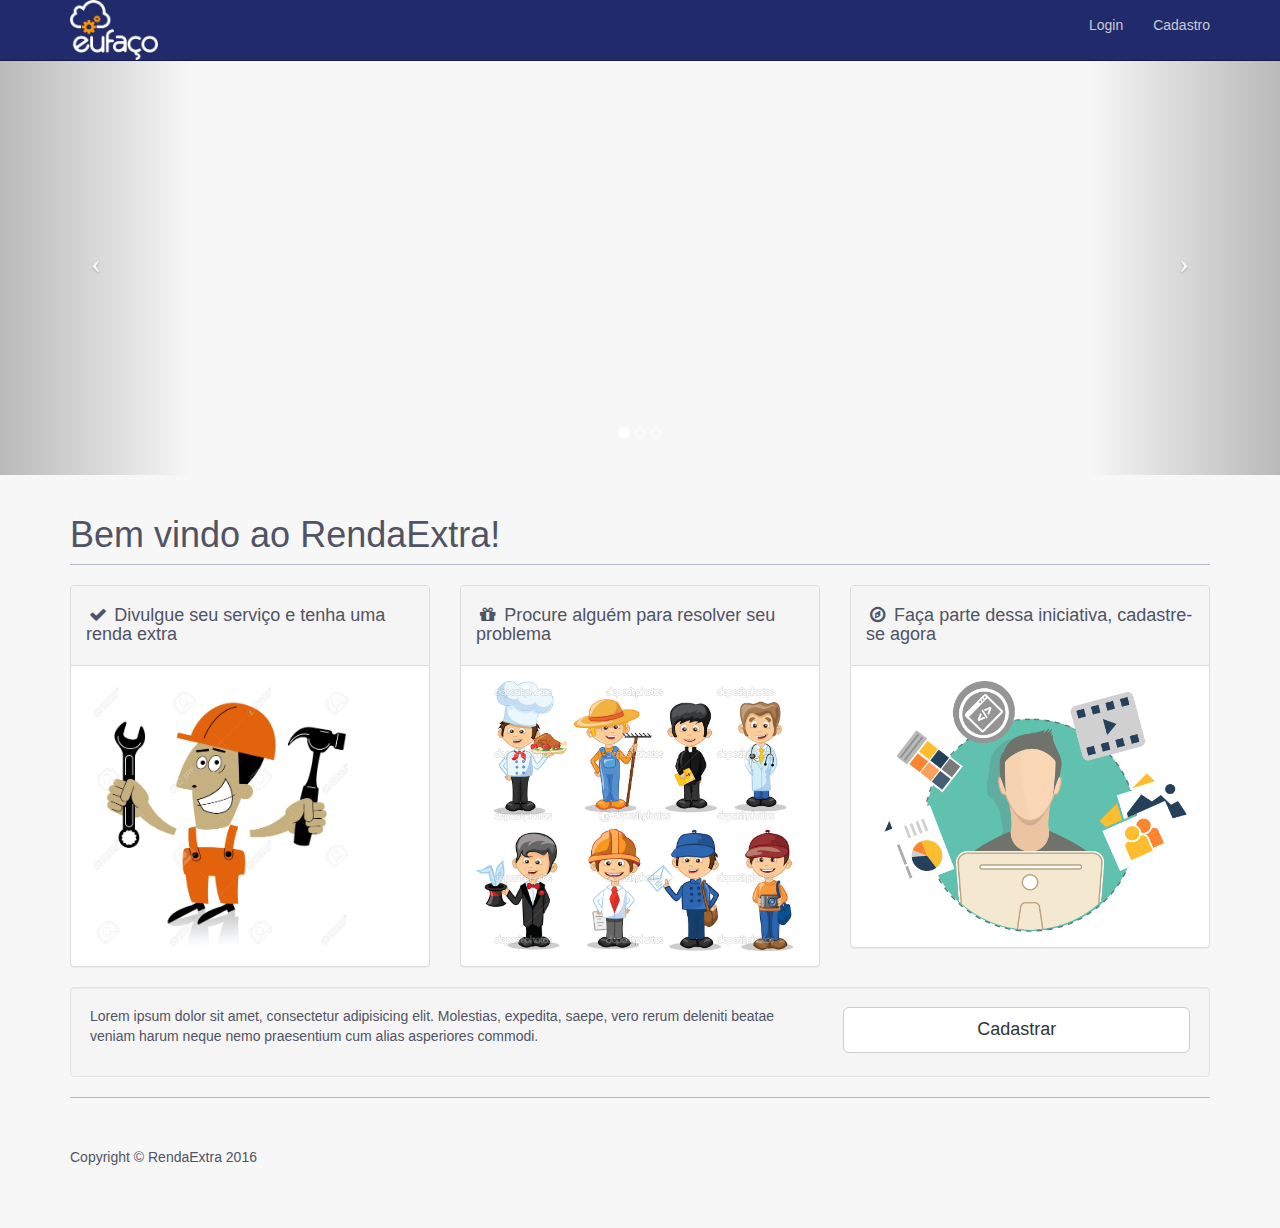
<file: template/index.html>
<!DOCTYPE html>
<html lang="en">

<head>

    <meta charset="utf-8">
    <meta http-equiv="X-UA-Compatible" content="IE=edge">
    <meta name="viewport" content="width=device-width, initial-scale=1">
    <meta name="description" content="">
    <meta name="author" content="">

    <title>RendaExtra</title>

    <!-- Bootstrap Core CSS -->
    <link href="css/bootstrap.css" rel="stylesheet">

    <!-- Custom CSS -->
    <link href="css/modern-business.css" rel="stylesheet">

    <!-- Custom Fonts -->
    <link href="font-awesome/css/font-awesome.min.css" rel="stylesheet" type="text/css">

    <!-- HTML5 Shim and Respond.js IE8 support of HTML5 elements and media queries -->
    <!-- WARNING: Respond.js doesn't work if you view the page via file:// -->
    <!--[if lt IE 9]>
        <script src="https://oss.maxcdn.com/libs/html5shiv/3.7.0/html5shiv.js"></script>
        <script src="https://oss.maxcdn.com/libs/respond.js/1.4.2/respond.min.js"></script>
    <![endif]-->

</head>

<body>

    <!-- Navigation -->
    <nav class="navbar navbar-inverse navbar-fixed-top" role="navigation">
        <div class="container">
            <!-- Brand and toggle get grouped for better mobile display -->
            <div class="navbar-header">
                <button type="button" class="navbar-toggle" data-toggle="collapse" data-target="#bs-example-navbar-collapse-1">
                    <span class="sr-only">Toggle navigation</span>
                    <span class="icon-bar"></span>
                    <span class="icon-bar"></span>
                    <span class="icon-bar"></span>
                </button>
                <a href="index.html"><img src="img/negativoLogo.png" href="index.html" style="height: 60px" alt=""></a>
                <!--<a class="navbar-brand" href="index.html">Renda-Extra</a>-->
            </div>
            <!-- Collect the nav links, forms, and other content for toggling -->
            <div class="collapse navbar-collapse" id="bs-example-navbar-collapse-1">
                <ul class="nav navbar-nav navbar-right">
                    <li>
                        <a href="login.html">Login</a>
                    </li>
                    <li>
                        <a href="cadastro.html">Cadastro</a>
                    </li>

                </ul>
            </div>
            <!-- /.navbar-collapse -->
        </div>
        <!-- /.container -->
    </nav>

    <!-- Header Carousel -->
    <header id="myCarousel" class="carousel slide">
        <!-- Indicators -->
        <ol class="carousel-indicators">
            <li data-target="#myCarousel" data-slide-to="0" class="active"></li>
            <li data-target="#myCarousel" data-slide-to="1"></li>
            <li data-target="#myCarousel" data-slide-to="2"></li>
        </ol>

        <!-- Wrapper for slides -->
        <div class="carousel-inner">
            <div class="item active">
                <div class="fill" style="background-image:url('http://placehold.it/1900x1080&text=Slide One');"></div>
                <div class="carousel-caption">

                </div>
            </div>
            <div class="item">
                <div class="fill" style="background-image:url('http://placehold.it/1900x1080&text=Slide Two');"></div>
                <div class="carousel-caption">

                </div>
            </div>
            <div class="item">
                <div class="fill" style="background-image:url('http://placehold.it/1900x1080&text=Slide Three');"></div>
                <div class="carousel-caption">

                </div>
            </div>
        </div>

        <!-- Controls -->
        <a class="left carousel-control" href="#myCarousel" data-slide="prev">
            <span class="icon-prev"></span>
        </a>
        <a class="right carousel-control" href="#myCarousel" data-slide="next">
            <span class="icon-next"></span>
        </a>
    </header>

    <!-- Page Content -->
    <div class="container">

        <!-- Marketing Icons Section -->
        <div class="row">
            <div class="col-lg-12">
                <h1 class="page-header">
                    Bem vindo ao RendaExtra!
                </h1>
            </div>
            <div class="col-md-4">
                <div class="panel panel-default">
                    <div class="panel-heading">
                        <h4><i class="fa fa-fw fa-check"></i> Divulgue seu serviço e tenha uma renda extra</h4>
                    </div>
                    <div class="panel-body">
                        <img src="img/encanador.jpg" style="max-height: 270px" alt="" class="img-responsive"/>
                    </div>
                </div>
            </div>
            <div class="col-md-4">
                <div class="panel panel-default">
                    <div class="panel-heading">
                        <h4><i class="fa fa-fw fa-gift"></i> Procure alguém para resolver seu problema</h4>
                    </div>
                    <div class="panel-body">
                      <img src="img/profissoes.jpg" style="max-height: 270px" alt="" class="img-responsive"/>
                    </div>
                </div>
            </div>
            <div class="col-md-4">
                <div class="panel panel-default">
                    <div class="panel-heading">
                        <h4><i class="fa fa-fw fa-compass"></i> Faça parte dessa iniciativa, cadastre-se agora </h4>
                    </div>
                    <div class="panel-body">
                      <img src="img/cadastro.png" style="max-height: 270px" alt="" class="img-responsive"/>
                    </div>
                </div>
            </div>
        </div>
        <!-- /.row -->

        <!-- Call to Action Section -->
        <div class="well">
            <div class="row">
                <div class="col-md-8">
                    <p>Lorem ipsum dolor sit amet, consectetur adipisicing elit. Molestias, expedita, saepe, vero rerum deleniti beatae veniam harum neque nemo praesentium cum alias asperiores commodi.</p>
                </div>
                <div class="col-md-4">
                    <a class="btn btn-lg btn-default btn-block" href="cadastro.html">Cadastrar</a>
                </div>
            </div>
        </div>

        <hr>

        <!-- Footer -->
        <footer>
            <div class="row">
                <div class="col-lg-12">
                    <p>Copyright &copy; RendaExtra 2016</p>
                </div>
            </div>
        </footer>

    </div>
    <!-- /.container -->

    <!-- jQuery -->
    <script src="js/jquery.js"></script>

    <!-- Bootstrap Core JavaScript -->
    <script src="js/bootstrap.min.js"></script>

    <!-- Script to Activate the Carousel -->
    <script>
    $('.carousel').carousel({
        interval: 5000 //changes the speed
    })
    </script>

</body>

</html>
</file>
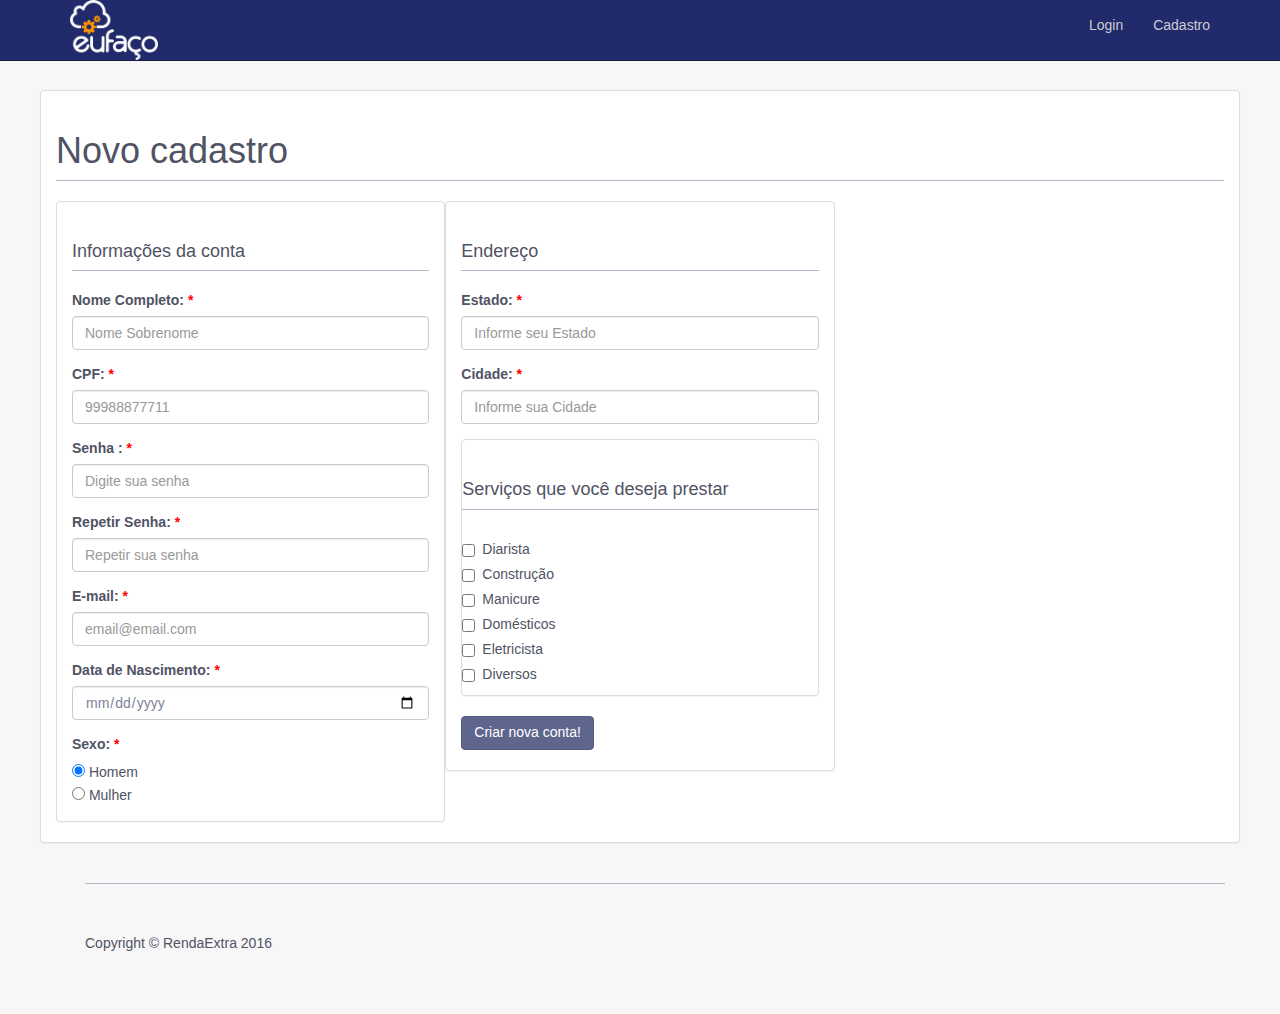
<file: template/cadastro.html>
<!DOCTYPE html>
<html lang="en">

<head>

    <meta charset="utf-8">
    <meta http-equiv="X-UA-Compatible" content="IE=edge">
    <meta name="viewport" content="width=device-width, initial-scale=1">
    <meta name="description" content="">
    <meta name="author" content="">

    <title>RendaExtra</title>

    <!-- Bootstrap Core CSS -->
    <link href="css/bootstrap.css" rel="stylesheet">

    <!-- Custom CSS -->
    <link href="css/modern-business.css" rel="stylesheet">
  <script src="js/jquery-1.12.3.min.js" type="text/javascript"></script>
    <!-- Custom Fonts -->
    <link href="font-awesome/css/font-awesome.min.css" rel="stylesheet" type="text/css">

    <!-- HTML5 Shim and Respond.js IE8 support of HTML5 elements and media queries -->
    <!-- WARNING: Respond.js doesn't work if you view the page via file:// -->
    <!--[if lt IE 9]>
        <script src="https://oss.maxcdn.com/libs/html5shiv/3.7.0/html5shiv.js"></script>
        <script src="https://oss.maxcdn.com/libs/respond.js/1.4.2/respond.min.js"></script>
    <![endif]-->

</head>

<body>

      <!-- Navigation -->
      <nav class="navbar navbar-inverse navbar-fixed-top" role="navigation">
          <div class="container">
              <!-- Brand and toggle get grouped for better mobile display -->
              <div class="navbar-header">
                  <button type="button" class="navbar-toggle" data-toggle="collapse" data-target="#bs-example-navbar-collapse-1">
                      <span class="sr-only">Toggle navigation</span>
                      <span class="icon-bar"></span>
                      <span class="icon-bar"></span>
                      <span class="icon-bar"></span>
                  </button>
                  <a href="index.html"><img src="img/negativoLogo.png" href="index.html" style="height: 60px" alt=""></a>
                  <!--<a class="navbar-brand" href="index.html">Renda-Extra</a>-->
              </div>
              <!-- Collect the nav links, forms, and other content for toggling -->
              <div class="collapse navbar-collapse" id="bs-example-navbar-collapse-1">
                  <ul class="nav navbar-nav navbar-right">
                      <li>
                          <a href="login.html">Login</a>
                      </li>
                      <li>
                          <a href="cadastro.html">Cadastro</a>
                      </li>

                  </ul>
              </div>
              <!-- /.navbar-collapse -->
          </div>
          <!-- /.container -->
      </nav>
  <br><br>
  <script type="text/javascript" src="js/login.js"></script>
  <script type="text/javascript" src="js/cadastro.js"></script>
  <script src="js/jquery.maskedinput.js" type="text/javascript"></script>

<div class="container">
    <div class="row">

    <div class="row">



      <div class="col-xs-12 col-md-12 panel panel-default">
        <div class="row">
          <div class="col-md-12">
            <h1 class="page-header">Novo cadastro
            </h1>
          </div>
        </div>

        <form method="post" id="formcadastro" name="formcadastro">
          <div class="panel panel-default col-md-4">
            <h4 class="page-header">Informações da conta</h4>
          <div class="form-group">
            <label>Nome Completo: <font color="FF0000">*</font> </label>
            <input id="nomecadastro"type="text" class="form-control" name="nome" require placeholder="Nome Sobrenome">
            <div id="nomecadastroerror"></div>
          </div>
          <div class="form-group">
            <label >CPF: <font color="FF0000">*</font> </label>
            <input id="cpfcadastro" type="number" class="form-control" name="cpf" require placeholder="99988877711">
            <div id="cpfcadastroerror"></div>
          </div>
          <div class="form-group">
            <label> Senha : <font color="FF0000">*</font> </label>
            <input id="senhacadastro"type="password" class="form-control" name="password" require placeholder="Digite sua senha">
            <div id="senhaforca"></div>
            <div id="senhacadastroerror"></div>
          </div>
          <div class="form-group">
            <label> Repetir Senha: <font color="FF0000">*</font> </label>
            <input id="repetirsenhacadastro" type="password" class="form-control" name="repetirpassword" require placeholder="Repetir sua senha">
            <div id="repetirsenhacadastroerror"></div>
          </div>
          <div class="form-group">
            <label>E-mail: <font color="FF0000">*</font> </label>
            <input id="emailcadastro" type="email" class="form-control" name="email" require placeholder="email@email.com">
            <div id="emailcadastroerror"></div>
          </div>
          <div class="form-group">
            <label>Data de Nascimento: <font color="FF0000">*</font> </label>
            <input id="nascimentocadastro" type="date" class="form-control" name="nascimento" require placeholder="dd/mm/aaaa">
            <div id="nascimentocadastroerror"></div>
          </div>
          <div class="form-group">
          <label>Sexo: <font color="FF0000">*</font> </label><br>
            <input type="radio" name="gender" value="male" checked> Homem<br>
            <input type="radio" name="gender" value="female"> Mulher<br>
          </div>
        </div>

          <div class="panel panel-default col-md-4">
            <h4 class="page-header">Endereço</h4>
            <div class="form-group">
              <label>Estado: <font color="FF0000">*</font> </label>
              <input id="estadocadastro" type="text" class="form-control" name="estado" required  placeholder="Informe seu Estado" >
              <div id="estadocadastroerror"></div>
            </div>
            <div class="form-group">
              <label>Cidade: <font color="FF0000">*</font> </label>
              <input id="cidadecadastro" type="text" class="form-control" name="cidade" required placeholder="Informe sua Cidade">
              <div id="cidadecadastroerror"></div>
          </div>
          <div class=" panel panel-default">
            <div class="row">
              <div class="col-md-12">
                <h4 class="page-header">Serviços que você deseja prestar
                </h4>
              </div>
            </div>

            <div class="checkbox">
              <label><input type="checkbox" value="">Diarista</label>
            </div>
            <div class="checkbox">
              <label><input type="checkbox" value="">Construção</label>
            </div>
            <div class="checkbox">
              <label><input type="checkbox" value="">Manicure</label>
            </div>
            <div class="checkbox">
              <label><input type="checkbox" value="">Domésticos</label>
            </div>
            <div class="checkbox">
              <label><input type="checkbox" value="">Eletricista</label>
            </div>
            <div class="checkbox">
              <label><input type="checkbox" value="">Diversos</label>
            </div>
          </div>
          <div class="row">
            <div class="col-md-12">
              <input id="cadastrar" type="submit" name="botaoCadastrar" class="btn btn-primary" value="Criar nova conta!">
            </div>
          </div>
        </form>
        <br>
        <div id="cadastroerror"></div>

      </div>

    </div>

  </div>
</div>

<div class="container">
<hr>
  <footer>
      <div class="row">
          <div class="col-lg-12">
              <p>Copyright &copy; RendaExtra 2016</p>
          </div>
      </div>
  </footer>
</div>





</body>
</html>
</file>
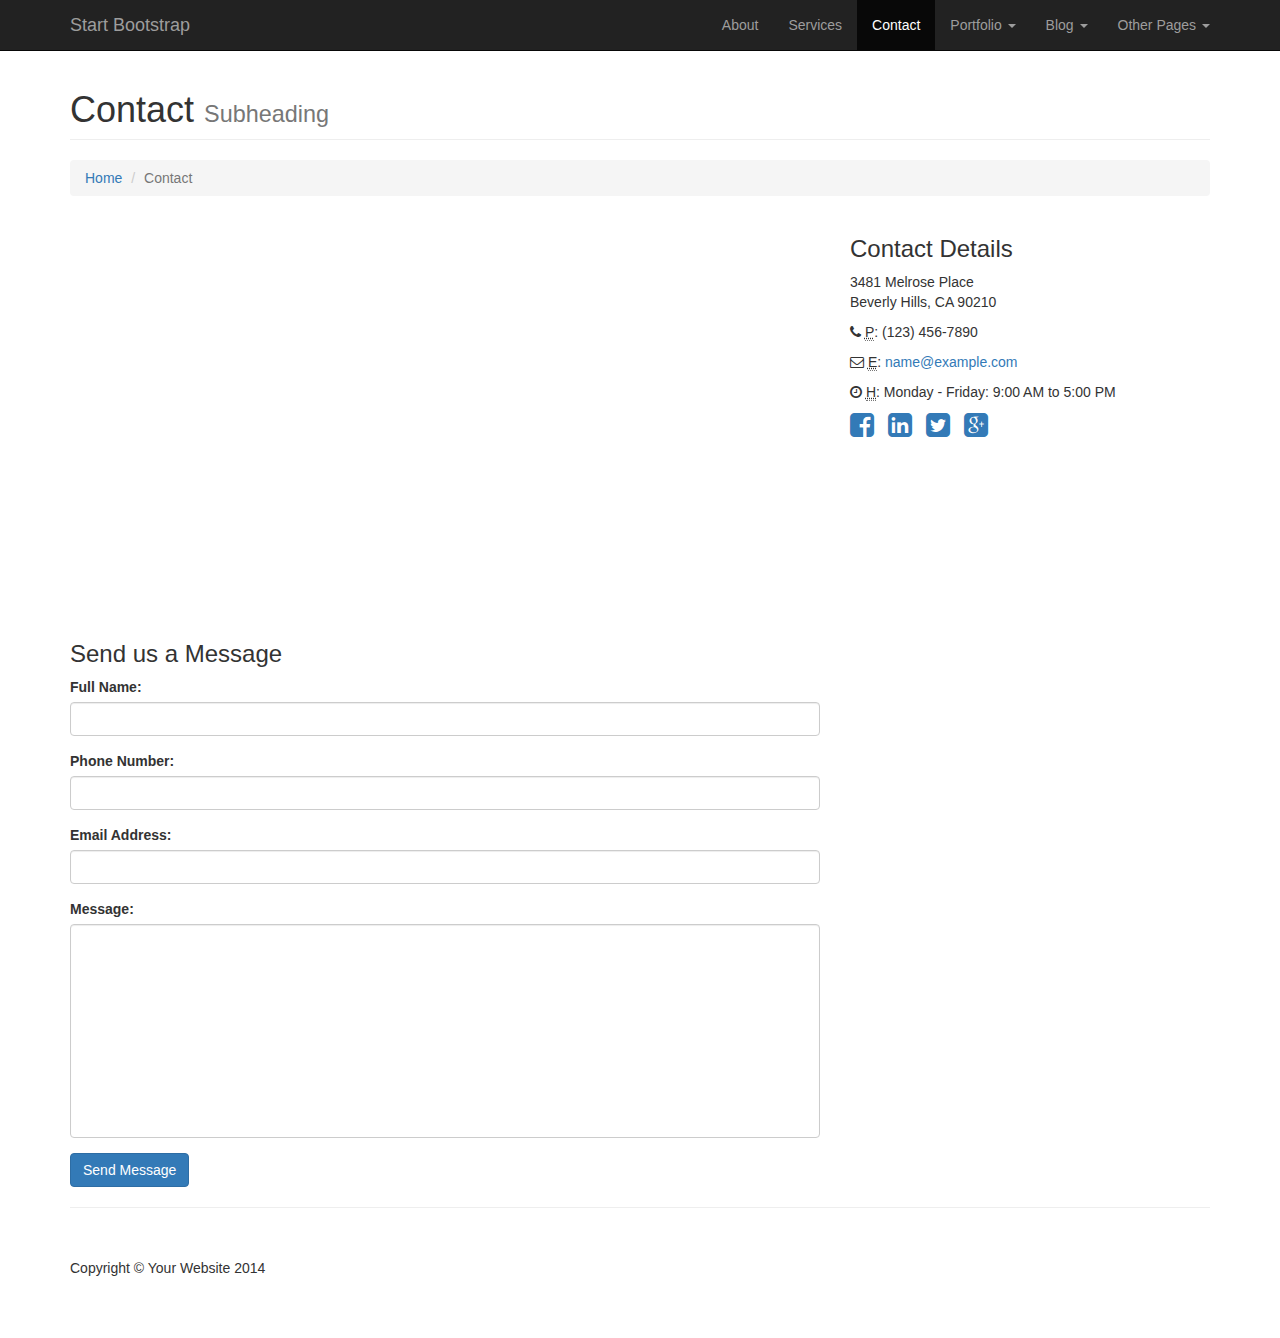
<file: template/contact.html>
<!DOCTYPE html>
<html lang="en">

<head>

    <meta charset="utf-8">
    <meta http-equiv="X-UA-Compatible" content="IE=edge">
    <meta name="viewport" content="width=device-width, initial-scale=1">
    <meta name="description" content="">
    <meta name="author" content="">

    <title>Modern Business - Start Bootstrap Template</title>

    <!-- Bootstrap Core CSS -->
    <link href="css/bootstrap.min.css" rel="stylesheet">

    <!-- Custom CSS -->
    <link href="css/modern-business.css" rel="stylesheet">

    <!-- Custom Fonts -->
    <link href="font-awesome/css/font-awesome.min.css" rel="stylesheet" type="text/css">

    <!-- HTML5 Shim and Respond.js IE8 support of HTML5 elements and media queries -->
    <!-- WARNING: Respond.js doesn't work if you view the page via file:// -->
    <!--[if lt IE 9]>
        <script src="https://oss.maxcdn.com/libs/html5shiv/3.7.0/html5shiv.js"></script>
        <script src="https://oss.maxcdn.com/libs/respond.js/1.4.2/respond.min.js"></script>
    <![endif]-->

</head>

<body>

    <!-- Navigation -->
    <nav class="navbar navbar-inverse navbar-fixed-top" role="navigation">
        <div class="container">
            <!-- Brand and toggle get grouped for better mobile display -->
            <div class="navbar-header">
                <button type="button" class="navbar-toggle" data-toggle="collapse" data-target="#bs-example-navbar-collapse-1">
                    <span class="sr-only">Toggle navigation</span>
                    <span class="icon-bar"></span>
                    <span class="icon-bar"></span>
                    <span class="icon-bar"></span>
                </button>
                <a class="navbar-brand" href="index.html">Start Bootstrap</a>
            </div>
            <!-- Collect the nav links, forms, and other content for toggling -->
            <div class="collapse navbar-collapse" id="bs-example-navbar-collapse-1">
                <ul class="nav navbar-nav navbar-right">
                    <li>
                        <a href="about.html">About</a>
                    </li>
                    <li>
                        <a href="services.html">Services</a>
                    </li>
                    <li class="active">
                        <a href="contact.html">Contact</a>
                    </li>
                    <li class="dropdown">
                        <a href="#" class="dropdown-toggle" data-toggle="dropdown">Portfolio <b class="caret"></b></a>
                        <ul class="dropdown-menu">
                            <li>
                                <a href="portfolio-1-col.html">1 Column Portfolio</a>
                            </li>
                            <li>
                                <a href="portfolio-2-col.html">2 Column Portfolio</a>
                            </li>
                            <li>
                                <a href="portfolio-3-col.html">3 Column Portfolio</a>
                            </li>
                            <li>
                                <a href="portfolio-4-col.html">4 Column Portfolio</a>
                            </li>
                            <li>
                                <a href="portfolio-item.html">Single Portfolio Item</a>
                            </li>
                        </ul>
                    </li>
                    <li class="dropdown">
                        <a href="#" class="dropdown-toggle" data-toggle="dropdown">Blog <b class="caret"></b></a>
                        <ul class="dropdown-menu">
                            <li>
                                <a href="blog-home-1.html">Blog Home 1</a>
                            </li>
                            <li>
                                <a href="blog-home-2.html">Blog Home 2</a>
                            </li>
                            <li>
                                <a href="blog-post.html">Blog Post</a>
                            </li>
                        </ul>
                    </li>
                    <li class="dropdown">
                        <a href="#" class="dropdown-toggle" data-toggle="dropdown">Other Pages <b class="caret"></b></a>
                        <ul class="dropdown-menu">
                            <li>
                                <a href="full-width.html">Full Width Page</a>
                            </li>
                            <li>
                                <a href="sidebar.html">Sidebar Page</a>
                            </li>
                            <li>
                                <a href="faq.html">FAQ</a>
                            </li>
                            <li>
                                <a href="404.html">404</a>
                            </li>
                            <li>
                                <a href="pricing.html">Pricing Table</a>
                            </li>
                        </ul>
                    </li>
                </ul>
            </div>
            <!-- /.navbar-collapse -->
        </div>
        <!-- /.container -->
    </nav>

    <!-- Page Content -->
    <div class="container">

        <!-- Page Heading/Breadcrumbs -->
        <div class="row">
            <div class="col-lg-12">
                <h1 class="page-header">Contact
                    <small>Subheading</small>
                </h1>
                <ol class="breadcrumb">
                    <li><a href="index.html">Home</a>
                    </li>
                    <li class="active">Contact</li>
                </ol>
            </div>
        </div>
        <!-- /.row -->

        <!-- Content Row -->
        <div class="row">
            <!-- Map Column -->
            <div class="col-md-8">
                <!-- Embedded Google Map -->
                <iframe width="100%" height="400px" frameborder="0" scrolling="no" marginheight="0" marginwidth="0" src="http://maps.google.com/maps?hl=en&amp;ie=UTF8&amp;ll=37.0625,-95.677068&amp;spn=56.506174,79.013672&amp;t=m&amp;z=4&amp;output=embed"></iframe>
            </div>
            <!-- Contact Details Column -->
            <div class="col-md-4">
                <h3>Contact Details</h3>
                <p>
                    3481 Melrose Place<br>Beverly Hills, CA 90210<br>
                </p>
                <p><i class="fa fa-phone"></i> 
                    <abbr title="Phone">P</abbr>: (123) 456-7890</p>
                <p><i class="fa fa-envelope-o"></i> 
                    <abbr title="Email">E</abbr>: <a href="mailto:name@example.com">name@example.com</a>
                </p>
                <p><i class="fa fa-clock-o"></i> 
                    <abbr title="Hours">H</abbr>: Monday - Friday: 9:00 AM to 5:00 PM</p>
                <ul class="list-unstyled list-inline list-social-icons">
                    <li>
                        <a href="#"><i class="fa fa-facebook-square fa-2x"></i></a>
                    </li>
                    <li>
                        <a href="#"><i class="fa fa-linkedin-square fa-2x"></i></a>
                    </li>
                    <li>
                        <a href="#"><i class="fa fa-twitter-square fa-2x"></i></a>
                    </li>
                    <li>
                        <a href="#"><i class="fa fa-google-plus-square fa-2x"></i></a>
                    </li>
                </ul>
            </div>
        </div>
        <!-- /.row -->

        <!-- Contact Form -->
        <!-- In order to set the email address and subject line for the contact form go to the bin/contact_me.php file. -->
        <div class="row">
            <div class="col-md-8">
                <h3>Send us a Message</h3>
                <form name="sentMessage" id="contactForm" novalidate>
                    <div class="control-group form-group">
                        <div class="controls">
                            <label>Full Name:</label>
                            <input type="text" class="form-control" id="name" required data-validation-required-message="Please enter your name.">
                            <p class="help-block"></p>
                        </div>
                    </div>
                    <div class="control-group form-group">
                        <div class="controls">
                            <label>Phone Number:</label>
                            <input type="tel" class="form-control" id="phone" required data-validation-required-message="Please enter your phone number.">
                        </div>
                    </div>
                    <div class="control-group form-group">
                        <div class="controls">
                            <label>Email Address:</label>
                            <input type="email" class="form-control" id="email" required data-validation-required-message="Please enter your email address.">
                        </div>
                    </div>
                    <div class="control-group form-group">
                        <div class="controls">
                            <label>Message:</label>
                            <textarea rows="10" cols="100" class="form-control" id="message" required data-validation-required-message="Please enter your message" maxlength="999" style="resize:none"></textarea>
                        </div>
                    </div>
                    <div id="success"></div>
                    <!-- For success/fail messages -->
                    <button type="submit" class="btn btn-primary">Send Message</button>
                </form>
            </div>

        </div>
        <!-- /.row -->

        <hr>

        <!-- Footer -->
        <footer>
            <div class="row">
                <div class="col-lg-12">
                    <p>Copyright &copy; Your Website 2014</p>
                </div>
            </div>
        </footer>

    </div>
    <!-- /.container -->

    <!-- jQuery -->
    <script src="js/jquery.js"></script>

    <!-- Bootstrap Core JavaScript -->
    <script src="js/bootstrap.min.js"></script>

    <!-- Contact Form JavaScript -->
    <!-- Do not edit these files! In order to set the email address and subject line for the contact form go to the bin/contact_me.php file. -->
    <script src="js/jqBootstrapValidation.js"></script>
    <script src="js/contact_me.js"></script>

</body>

</html>
</file>
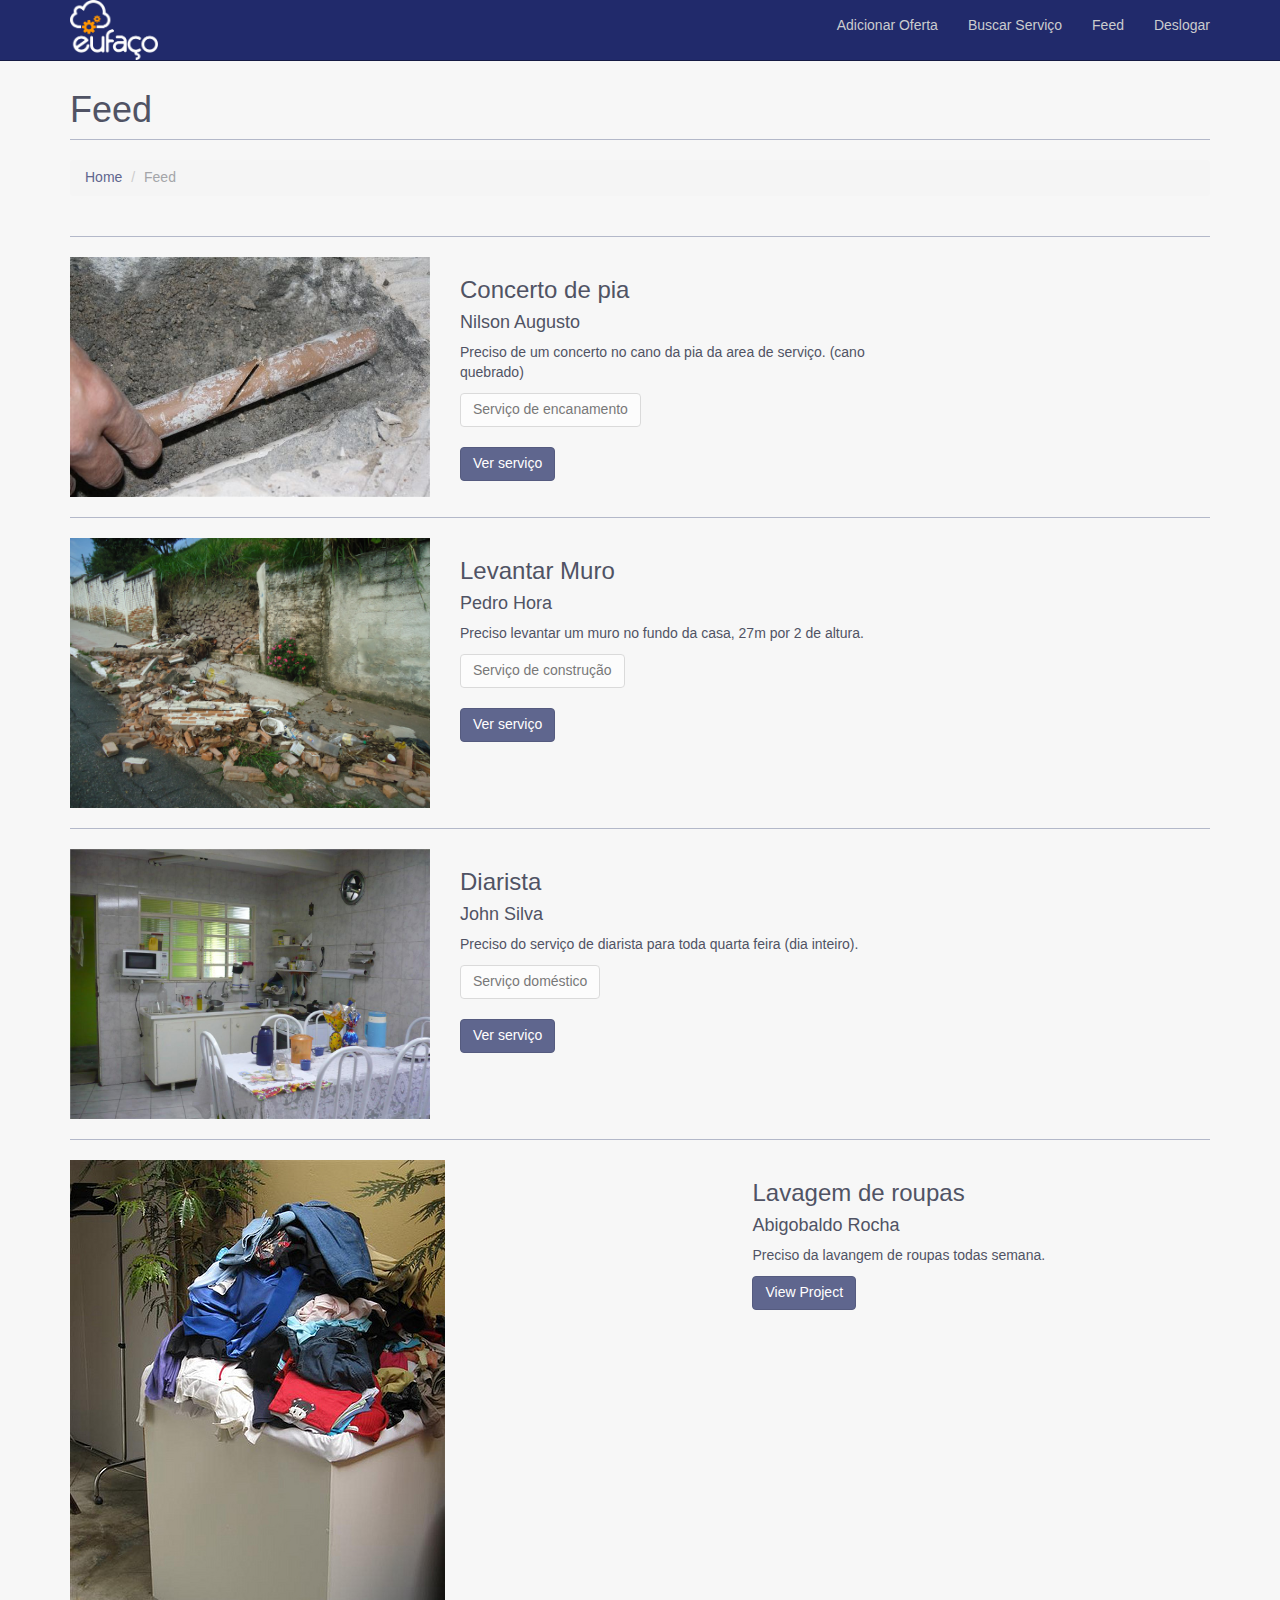
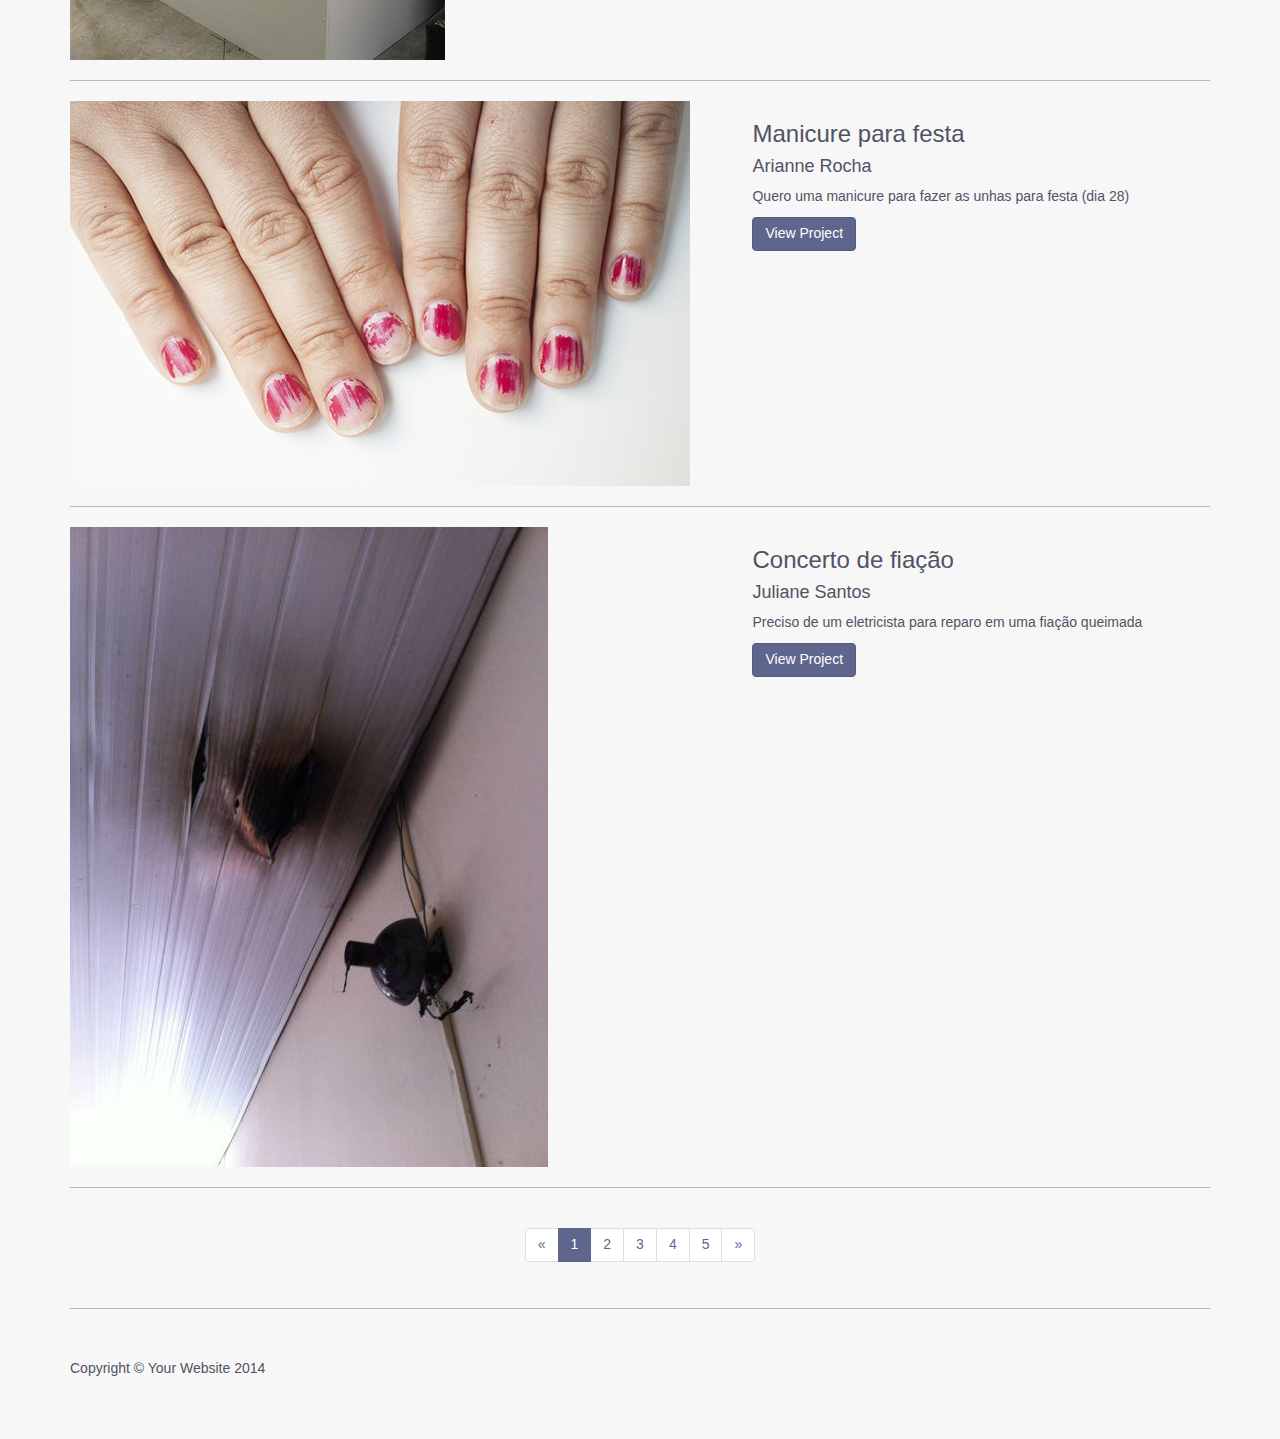
<file: template/feed.html>
<!DOCTYPE html>
<html lang="en">

<head>

    <meta charset="utf-8">
    <meta http-equiv="X-UA-Compatible" content="IE=edge">
    <meta name="viewport" content="width=device-width, initial-scale=1">
    <meta name="description" content="">
    <meta name="author" content="">

    <title>Modern Business - Start Bootstrap Template</title>

    <!-- Bootstrap Core CSS -->
    <link href="css/bootstrap.css" rel="stylesheet">

    <!-- Custom CSS -->
    <link href="css/modern-business.css" rel="stylesheet">

    <!-- Custom Fonts -->
    <link href="font-awesome/css/font-awesome.min.css" rel="stylesheet" type="text/css">

    <!-- HTML5 Shim and Respond.js IE8 support of HTML5 elements and media queries -->
    <!-- WARNING: Respond.js doesn't work if you view the page via file:// -->
    <!--[if lt IE 9]>
        <script src="https://oss.maxcdn.com/libs/html5shiv/3.7.0/html5shiv.js"></script>
        <script src="https://oss.maxcdn.com/libs/respond.js/1.4.2/respond.min.js"></script>
    <![endif]-->

</head>

<body>

    <!-- Navigation -->
    <nav class="navbar navbar-inverse navbar-fixed-top" role="navigation">
        <div class="container">
            <!-- Brand and toggle get grouped for better mobile display -->
            <div class="navbar-header">
                <button type="button" class="navbar-toggle" data-toggle="collapse" data-target="#bs-example-navbar-collapse-1">
                    <span class="sr-only">Toggle navigation</span>
                    <span class="icon-bar"></span>
                    <span class="icon-bar"></span>
                    <span class="icon-bar"></span>
                </button>
                <a href="index.html"><img src="img/negativoLogo.png" href="index.html" style="height: 60px" alt=""></a>
                <!--<a class="navbar-brand" href="index.html">Renda-Extra</a>-->
            </div>
            <!-- Collect the nav links, forms, and other content for toggling -->
            <div class="collapse navbar-collapse" id="bs-example-navbar-collapse-1">
                <ul class="nav navbar-nav navbar-right">
                  <li>
                      <a href="login.html">Adicionar Oferta</a>
                  </li>
                  <li>
                      <a href="login.html">Buscar Serviço</a>
                  </li>
                    <li>
                        <a href="login.html">Feed</a>
                    </li>
                    <li>
                        <a href="index.html">Deslogar</a>
                    </li>

                </ul>
            </div>
            <!-- /.navbar-collapse -->
        </div>
        <!-- /.container -->
    </nav>

    <!-- Page Content -->
    <div class="container">

        <!-- Page Heading/Breadcrumbs -->
        <div class="row">
            <div class="col-lg-12">
                <h1 class="page-header">Feed
                </h1>
                <ol class="breadcrumb">
                    <li><a href="index.html">Home</a>
                    </li>
                    <li class="active">Feed</li>
                </ol>
            </div>
        </div>
        <!-- /.row -->


        <!-- /.row -->

        <hr>

        <!-- Project Two -->
        <div class="row">
            <div class="col-md-4">
                <a href="portfolio-item.html">
                    <img class="img-responsive img-hover" src="img/encanador2.jpg" alt="">
                </a>
            </div>
            <div class="col-md-5">
                <h3>Concerto de pia</h3>
                <h4>Nilson Augusto</h4>
                <p>Preciso de um concerto no cano da pia da area de serviço. (cano quebrado)</p>
                <div class="btn btn-default disabled">Serviço de encanamento</div>
                <br><br>
                <!--<div class="btn-default" role="group" aria-label="...">aaaaaaaaaa</div>-->
                <a class="btn btn-primary" href="portfolio-item.html">Ver serviço</i></a>
            </div>
        </div>
        <!-- /.row -->

        <hr>

        <!-- Project Three -->
        <div class="row">
            <div class="col-md-4">
                <a href="portfolio-item.html">
                    <img class="img-responsive img-hover" src="img/muro.JPG" alt="">
                </a>
            </div>
            <div class="col-md-5">
                <h3>Levantar Muro</h3>
                <h4>Pedro Hora</h4>
                <p>Preciso levantar um muro no fundo da casa, 27m por 2 de altura.</p>
                <div class="btn btn-default disabled">Serviço de construção</div>
                <br><br>
                <a class="btn btn-primary" href="portfolio-item.html">Ver serviço</i></a>
            </div>
        </div>
        <!-- /.row -->

        <hr>

        <!-- Project Four -->
        <div class="row">

            <div class="col-md-4">
                <a href="portfolio-item.html">
                    <img class="img-responsive img-hover" src="img/diarista.JPG" alt="">
                </a>
            </div>
            <div class="col-md-5">
                <h3>Diarista</h3>
                <h4>John Silva</h4>
                <p>Preciso do serviço de diarista para toda quarta feira (dia inteiro).</p>
                    <div class="btn btn-default disabled">Serviço doméstico</div>
                <br><br>
                <a class="btn btn-primary" href="portfolio-item.html">Ver serviço</i></a>
            </div>
        </div>
        <!-- /.row -->

        <hr>

        <!-- Project Five -->
        <div class="row">
            <div class="col-md-7">
                <a href="#">
                    <img class="img-responsive img-hover" src="img/lavar roupa.jpg" alt="">
                </a>
            </div>
            <div class="col-md-5">
                <h3>Lavagem de roupas</h3>
                <h4>Abigobaldo Rocha</h4>
                <p>Preciso da lavangem de roupas todas semana.</p>
                <a class="btn btn-primary" href="#">View Project</a>
            </div>
        </div>

<hr>
        <div class="row">
            <div class="col-md-7">
                <a href="#">
                    <img class="img-responsive img-hover" src="img/manicure.jpg" alt="">
                </a>
            </div>
            <div class="col-md-5">
                <h3>Manicure para festa</h3>
                <h4>Arianne Rocha</h4>
                <p>Quero uma manicure para fazer as unhas para festa (dia 28)</p>
                <a class="btn btn-primary" href="#">View Project</a>
            </div>
        </div>
<hr>

        <div class="row">
            <div class="col-md-7">
                <a href="#">
                    <img class="img-responsive img-hover"  src="img/fiação.jpg" alt="">
                </a>
            </div>
            <div class="col-md-5">
                <h3>Concerto de fiação</h3>
                <h4>Juliane Santos</h4>
                <p>Preciso de um eletricista para reparo em uma fiação queimada</p>
                <a class="btn btn-primary" href="#">View Project</i></a>
            </div>
        </div>
        <!-- /.row -->

        <hr>

        <!-- Pagination -->
        <div class="row text-center">
            <div class="col-lg-12">
                <ul class="pagination">
                    <li>
                        <a href="#">&laquo;</a>
                    </li>
                    <li class="active">
                        <a href="#">1</a>
                    </li>
                    <li>
                        <a href="#">2</a>
                    </li>
                    <li>
                        <a href="#">3</a>
                    </li>
                    <li>
                        <a href="#">4</a>
                    </li>
                    <li>
                        <a href="#">5</a>
                    </li>
                    <li>
                        <a href="#">&raquo;</a>
                    </li>
                </ul>
            </div>
        </div>
        <!-- /.row -->

        <hr>

        <!-- Footer -->
        <footer>
            <div class="row">
                <div class="col-lg-12">
                    <p>Copyright &copy; Your Website 2014</p>
                </div>
            </div>
        </footer>

    </div>
    <!-- /.container -->

    <!-- jQuery -->
    <script src="js/jquery.js"></script>

    <!-- Bootstrap Core JavaScript -->
    <script src="js/bootstrap.min.js"></script>

</body>

</html>
</file>
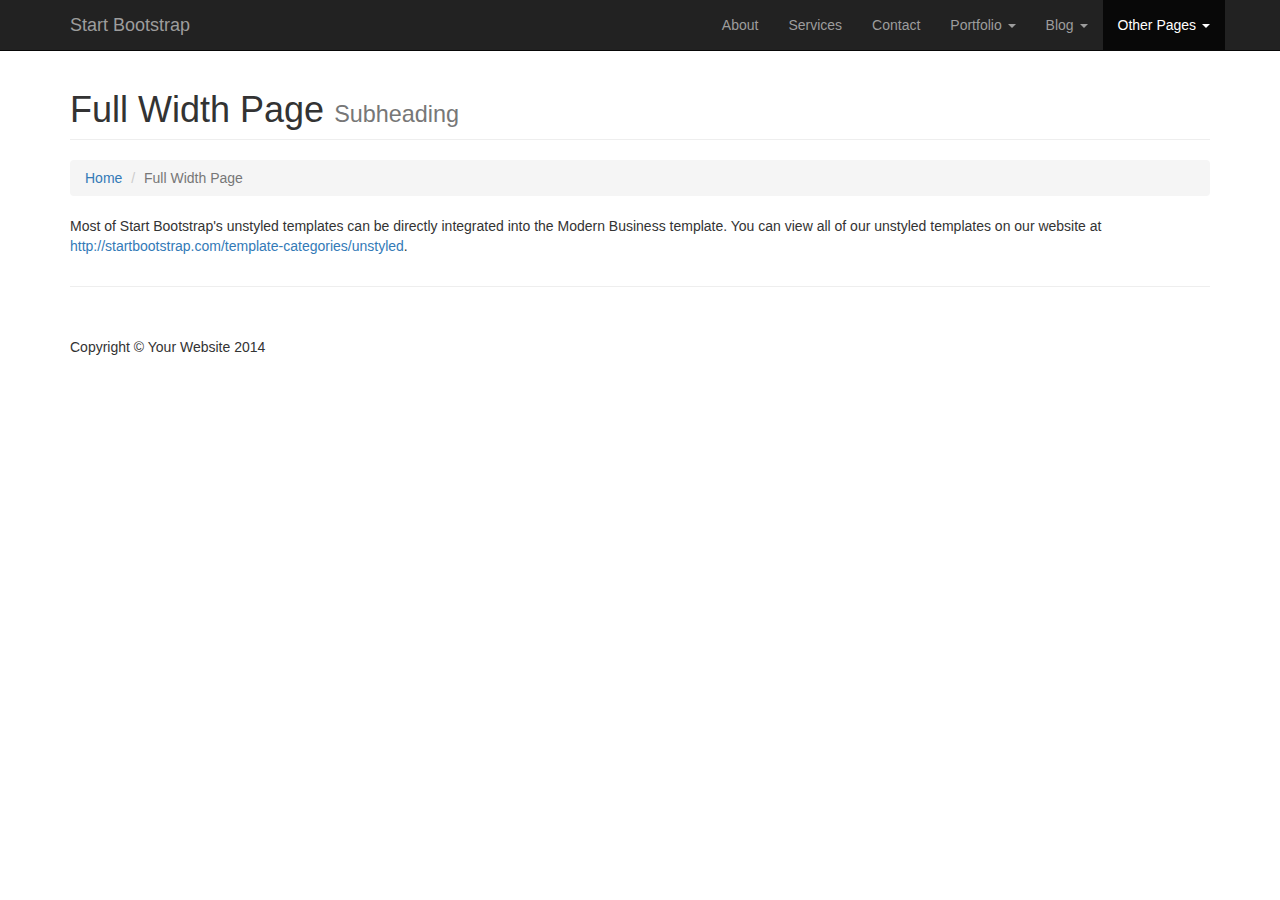
<file: template/full-width.html>
<!DOCTYPE html>
<html lang="en">

<head>

    <meta charset="utf-8">
    <meta http-equiv="X-UA-Compatible" content="IE=edge">
    <meta name="viewport" content="width=device-width, initial-scale=1">
    <meta name="description" content="">
    <meta name="author" content="">

    <title>Modern Business - Start Bootstrap Template</title>

    <!-- Bootstrap Core CSS -->
    <link href="css/bootstrap.min.css" rel="stylesheet">

    <!-- Custom CSS -->
    <link href="css/modern-business.css" rel="stylesheet">

    <!-- Custom Fonts -->
    <link href="font-awesome/css/font-awesome.min.css" rel="stylesheet" type="text/css">

    <!-- HTML5 Shim and Respond.js IE8 support of HTML5 elements and media queries -->
    <!-- WARNING: Respond.js doesn't work if you view the page via file:// -->
    <!--[if lt IE 9]>
        <script src="https://oss.maxcdn.com/libs/html5shiv/3.7.0/html5shiv.js"></script>
        <script src="https://oss.maxcdn.com/libs/respond.js/1.4.2/respond.min.js"></script>
    <![endif]-->

</head>

<body>

    <!-- Navigation -->
    <nav class="navbar navbar-inverse navbar-fixed-top" role="navigation">
        <div class="container">
            <!-- Brand and toggle get grouped for better mobile display -->
            <div class="navbar-header">
                <button type="button" class="navbar-toggle" data-toggle="collapse" data-target="#bs-example-navbar-collapse-1">
                    <span class="sr-only">Toggle navigation</span>
                    <span class="icon-bar"></span>
                    <span class="icon-bar"></span>
                    <span class="icon-bar"></span>
                </button>
                <a class="navbar-brand" href="index.html">Start Bootstrap</a>
            </div>
            <!-- Collect the nav links, forms, and other content for toggling -->
            <div class="collapse navbar-collapse" id="bs-example-navbar-collapse-1">
                <ul class="nav navbar-nav navbar-right">
                    <li>
                        <a href="about.html">About</a>
                    </li>
                    <li>
                        <a href="services.html">Services</a>
                    </li>
                    <li>
                        <a href="contact.html">Contact</a>
                    </li>
                    <li class="dropdown">
                        <a href="#" class="dropdown-toggle" data-toggle="dropdown">Portfolio <b class="caret"></b></a>
                        <ul class="dropdown-menu">
                            <li>
                                <a href="portfolio-1-col.html">1 Column Portfolio</a>
                            </li>
                            <li>
                                <a href="portfolio-2-col.html">2 Column Portfolio</a>
                            </li>
                            <li>
                                <a href="portfolio-3-col.html">3 Column Portfolio</a>
                            </li>
                            <li>
                                <a href="portfolio-4-col.html">4 Column Portfolio</a>
                            </li>
                            <li>
                                <a href="portfolio-item.html">Single Portfolio Item</a>
                            </li>
                        </ul>
                    </li>
                    <li class="dropdown">
                        <a href="#" class="dropdown-toggle" data-toggle="dropdown">Blog <b class="caret"></b></a>
                        <ul class="dropdown-menu">
                            <li>
                                <a href="blog-home-1.html">Blog Home 1</a>
                            </li>
                            <li>
                                <a href="blog-home-2.html">Blog Home 2</a>
                            </li>
                            <li>
                                <a href="blog-post.html">Blog Post</a>
                            </li>
                        </ul>
                    </li>
                    <li class="dropdown active">
                        <a href="#" class="dropdown-toggle" data-toggle="dropdown">Other Pages <b class="caret"></b></a>
                        <ul class="dropdown-menu">
                            <li class="active">
                                <a href="full-width.html">Full Width Page</a>
                            </li>
                            <li>
                                <a href="sidebar.html">Sidebar Page</a>
                            </li>
                            <li>
                                <a href="faq.html">FAQ</a>
                            </li>
                            <li>
                                <a href="404.html">404</a>
                            </li>
                            <li>
                                <a href="pricing.html">Pricing Table</a>
                            </li>
                        </ul>
                    </li>
                </ul>
            </div>
            <!-- /.navbar-collapse -->
        </div>
        <!-- /.container -->
    </nav>

    <!-- Page Content -->
    <div class="container">

        <!-- Page Heading/Breadcrumbs -->
        <div class="row">
            <div class="col-lg-12">
                <h1 class="page-header">Full Width Page
                    <small>Subheading</small>
                </h1>
                <ol class="breadcrumb">
                    <li><a href="index.html">Home</a>
                    </li>
                    <li class="active">Full Width Page</li>
                </ol>
            </div>
        </div>
        <!-- /.row -->

        <!-- Content Row -->
        <div class="row">
            <div class="col-lg-12">
                <p>Most of Start Bootstrap's unstyled templates can be directly integrated into the Modern Business template. You can view all of our unstyled templates on our website at <a href="http://startbootstrap.com/template-categories/unstyled">http://startbootstrap.com/template-categories/unstyled</a>.</p>
            </div>
        </div>
        <!-- /.row -->

        <hr>

        <!-- Footer -->
        <footer>
            <div class="row">
                <div class="col-lg-12">
                    <p>Copyright &copy; Your Website 2014</p>
                </div>
            </div>
        </footer>

    </div>
    <!-- /.container -->

    <!-- jQuery -->
    <script src="js/jquery.js"></script>

    <!-- Bootstrap Core JavaScript -->
    <script src="js/bootstrap.min.js"></script>

</body>

</html>
</file>
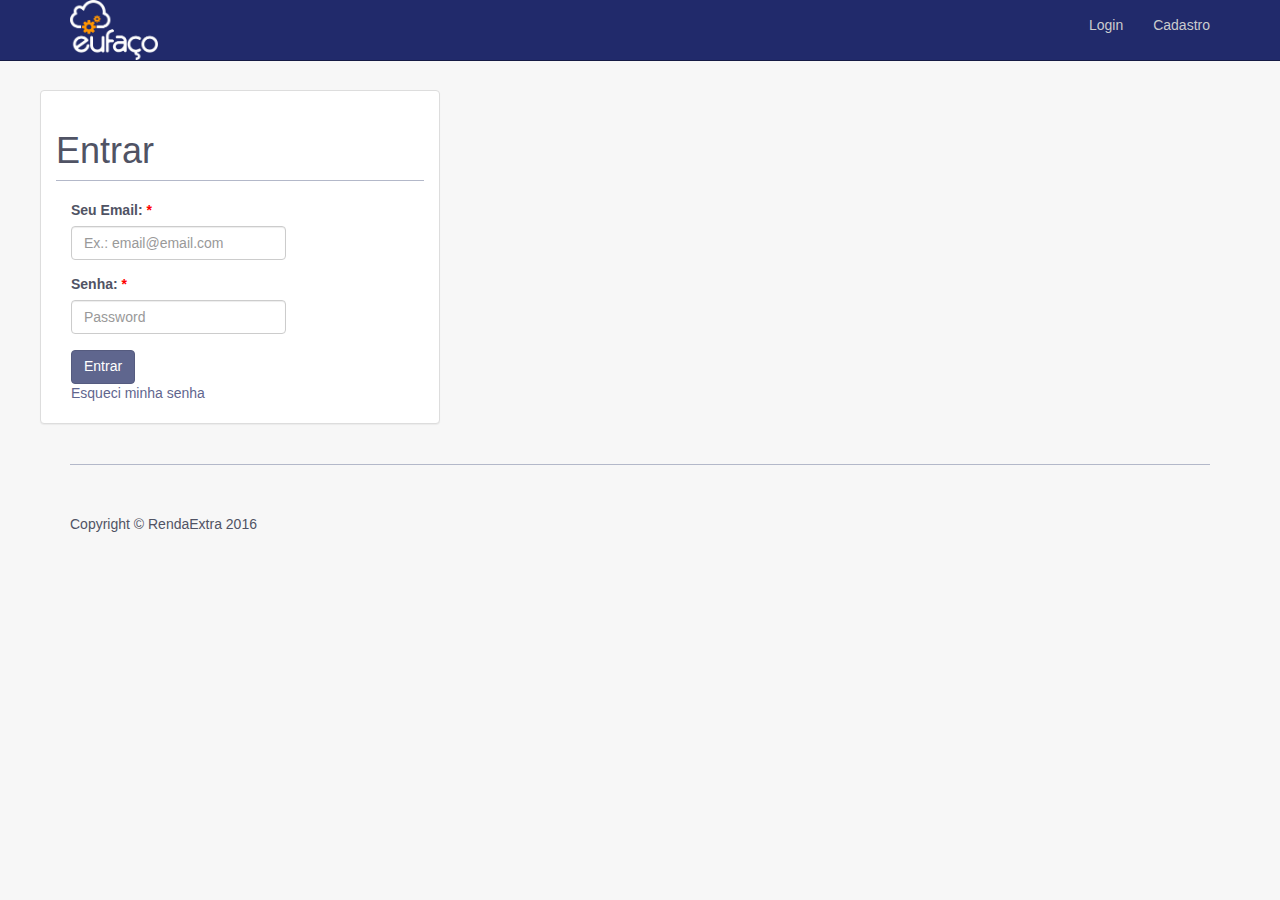
<file: template/login.html>
<!DOCTYPE html>
<html lang="en">

<head>

    <meta charset="utf-8">
    <meta http-equiv="X-UA-Compatible" content="IE=edge">
    <meta name="viewport" content="width=device-width, initial-scale=1">
    <meta name="description" content="">
    <meta name="author" content="">

    <title>RendaExtra</title>

    <!-- Bootstrap Core CSS -->
    <link href="css/bootstrap.css" rel="stylesheet">

    <script src="js/jquery-1.12.3.min.js" type="text/javascript"></script>

    <!-- Custom CSS -->
    <link href="css/modern-business.css" rel="stylesheet">

    <!-- Custom Fonts -->
    <link href="font-awesome/css/font-awesome.min.css" rel="stylesheet" type="text/css">

    <!-- HTML5 Shim and Respond.js IE8 support of HTML5 elements and media queries -->
    <!-- WARNING: Respond.js doesn't work if you view the page via file:// -->
    <!--[if lt IE 9]>
        <script src="https://oss.maxcdn.com/libs/html5shiv/3.7.0/html5shiv.js"></script>
        <script src="https://oss.maxcdn.com/libs/respond.js/1.4.2/respond.min.js"></script>
    <![endif]-->

</head>

<body>

      <!-- Navigation -->
      <nav class="navbar navbar-inverse navbar-fixed-top" role="navigation">
          <div class="container">
              <!-- Brand and toggle get grouped for better mobile display -->
              <div class="navbar-header">
                  <button type="button" class="navbar-toggle" data-toggle="collapse" data-target="#bs-example-navbar-collapse-1">
                      <span class="sr-only">Toggle navigation</span>
                      <span class="icon-bar"></span>
                      <span class="icon-bar"></span>
                      <span class="icon-bar"></span>
                  </button>
                  <a href="index.html"><img src="img/negativoLogo.png" href="index.html" style="height: 60px" alt=""></a>
                  <!--<a class="navbar-brand" href="index.html">Renda-Extra</a>-->
              </div>
              <!-- Collect the nav links, forms, and other content for toggling -->
              <div class="collapse navbar-collapse" id="bs-example-navbar-collapse-1">
                  <ul class="nav navbar-nav navbar-right">
                      <li>
                          <a href="login.html">Login</a>
                      </li>
                      <li>
                          <a href="cadastro.html">Cadastro</a>
                      </li>

                  </ul>
              </div>
              <!-- /.navbar-collapse -->
          </div>
          <!-- /.container -->
      </nav>
  <br><br>
  <script type="text/javascript" src="js/login.js"></script>
  <script type="text/javascript" src="js/cadastro.js"></script>
  <script src="js/jquery.maskedinput.js" type="text/javascript"></script>

<div class="container">
    <div class="row">

    <div class="row">



      <div class="col-xs-12 col-md-4 panel panel-default">
        <div class="row">
          <div class="col-md-12">
            <h1 class="page-header">Entrar
            </h1>
          </div>
        </div>
          <div class="col-md-12">

        <form id="formlogin" method="POST" >
          <div class="row">
            <div class="col-xs-12 col-md-8">
              <div class="form-group">
                <label>Seu Email: <font color="FF0000">*</font> </label>
                <input id="emailLogin" type="text" class="form-control" name="email" placeholder="Ex.: email@email.com">
              </div>
            </div>
          </div>
          <div class="row">
            <div class="col-md-8">
              <div class="form-group">
                <label>Senha: <font color="FF0000">*</font></label>
                <input id="senhalogin" type="password" class="form-control" name="senha" placeholder="Password">
              </div>
            </div>
            <div class="col-md-8" id="senhaloginerror"></div>
          </div>

            <input type="submit" name="botaoLogar" class="btn btn-primary" value="Entrar">
        </form>

        <div><a href="recuperarSenha.php">Esqueci minha senha</a></div>

        <br>
        <div id="loginerror"></div>
      </div>
  </div>

    </div>

  </div>
</div>

<div class="container">
<hr>
  <footer>
      <div class="row">
          <div class="col-lg-12">
              <p>Copyright &copy; RendaExtra 2016</p>
          </div>
      </div>
  </footer>
</div>





</body>
</html>
</file>
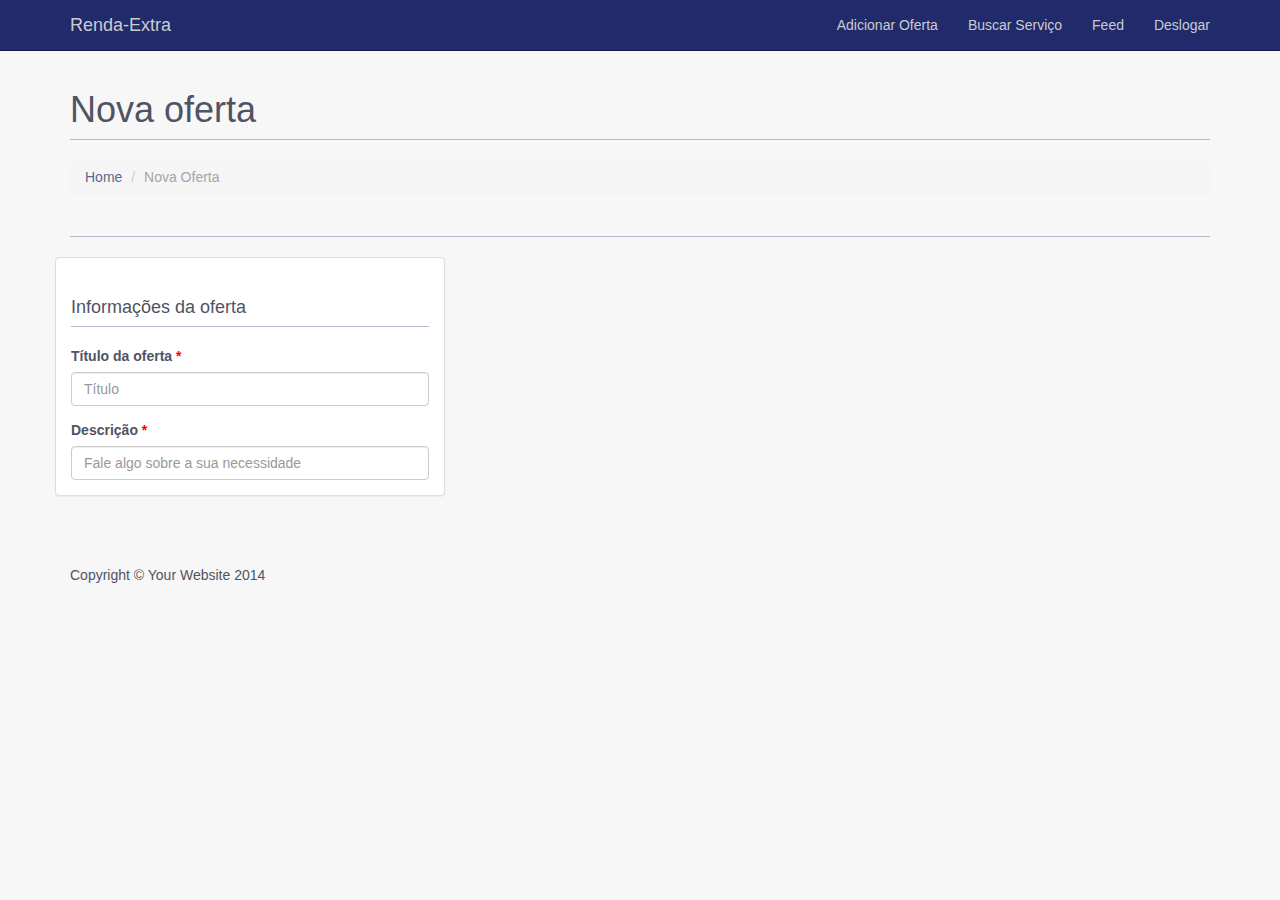
<file: template/nova-oferta.html>
<!DOCTYPE html>
<html lang="en">

<head>

    <meta charset="utf-8">
    <meta http-equiv="X-UA-Compatible" content="IE=edge">
    <meta name="viewport" content="width=device-width, initial-scale=1">
    <meta name="description" content="">
    <meta name="author" content="">

    <title>Modern Business - Start Bootstrap Template</title>

    <!-- Bootstrap Core CSS -->
    <link href="css/bootstrap.css" rel="stylesheet">

    <!-- Custom CSS -->
    <link href="css/modern-business.css" rel="stylesheet">

    <!-- Custom Fonts -->
    <link href="font-awesome/css/font-awesome.min.css" rel="stylesheet" type="text/css">

    <!-- HTML5 Shim and Respond.js IE8 support of HTML5 elements and media queries -->
    <!-- WARNING: Respond.js doesn't work if you view the page via file:// -->
    <!--[if lt IE 9]>
        <script src="https://oss.maxcdn.com/libs/html5shiv/3.7.0/html5shiv.js"></script>
        <script src="https://oss.maxcdn.com/libs/respond.js/1.4.2/respond.min.js"></script>
    <![endif]-->

</head>

<body>

    <!-- Navigation -->
    <nav class="navbar navbar-inverse navbar-fixed-top" role="navigation">
        <div class="container">
            <!-- Brand and toggle get grouped for better mobile display -->
            <div class="navbar-header">
                <button type="button" class="navbar-toggle" data-toggle="collapse" data-target="#bs-example-navbar-collapse-1">
                    <span class="sr-only">Toggle navigation</span>
                    <span class="icon-bar"></span>
                    <span class="icon-bar"></span>
                    <span class="icon-bar"></span>
                </button>
                <a class="navbar-brand" href="index.html">Renda-Extra</a>
            </div>
            <!-- Collect the nav links, forms, and other content for toggling -->
            <div class="collapse navbar-collapse" id="bs-example-navbar-collapse-1">
                <ul class="nav navbar-nav navbar-right">
                  <li>
                      <a href="login.html">Adicionar Oferta</a>
                  </li>
                  <li>
                      <a href="login.html">Buscar Serviço</a>
                  </li>
                    <li>
                        <a href="login.html">Feed</a>
                    </li>
                    <li>
                        <a href="index.html">Deslogar</a>
                    </li>

                </ul>
            </div>
            <!-- /.navbar-collapse -->
        </div>
        <!-- /.container -->
    </nav>

    <!-- Page Content -->
    <div class="container">

        <!-- Page Heading/Breadcrumbs -->
        <div class="row">
            <div class="col-lg-12">
                <h1 class="page-header">Nova oferta
                </h1>
                <ol class="breadcrumb">
                    <li><a href="index.html">Home</a>
                    </li>
                    <li class="active">Nova Oferta</li>
                </ol>
            </div>
        </div>
        <!-- /.row -->


        <!-- /.row -->

        <hr>

        <!-- Project Two -->
        <div class="row">
          <form method="post" id="formcadastro" name="formcadastro">
            <div class="panel panel-default col-md-4">
              <h4 class="page-header">Informações da oferta</h4>
            <div class="form-group">
              <label>Título da oferta <font color="FF0000">*</font></label>
              <input id="nomecadastro" type="text" class="form-control" name="nome" require placeholder="Título">
              <div id="nomecadastroerror"></div>
            </div>
            <div class="form-group">
              <label >Descrição <font color="FF0000">*</font> </label>
              <input id="cpfcadastro" type="text" class="form-control" name="cpf" require placeholder="Fale algo sobre a sua necessidade">
              <div id="cpfcadastroerror"></div>
            </div>
          </div>
        </form>
        </div>

        <!-- Footer -->
        <footer>
            <div class="row">
                <div class="col-lg-12">
                    <p>Copyright &copy; Your Website 2014</p>
                </div>
            </div>
        </footer>

    </div>
    <!-- /.container -->

    <!-- jQuery -->
    <script src="js/jquery.js"></script>

    <!-- Bootstrap Core JavaScript -->
    <script src="js/bootstrap.min.js"></script>

</body>

</html>
</file>
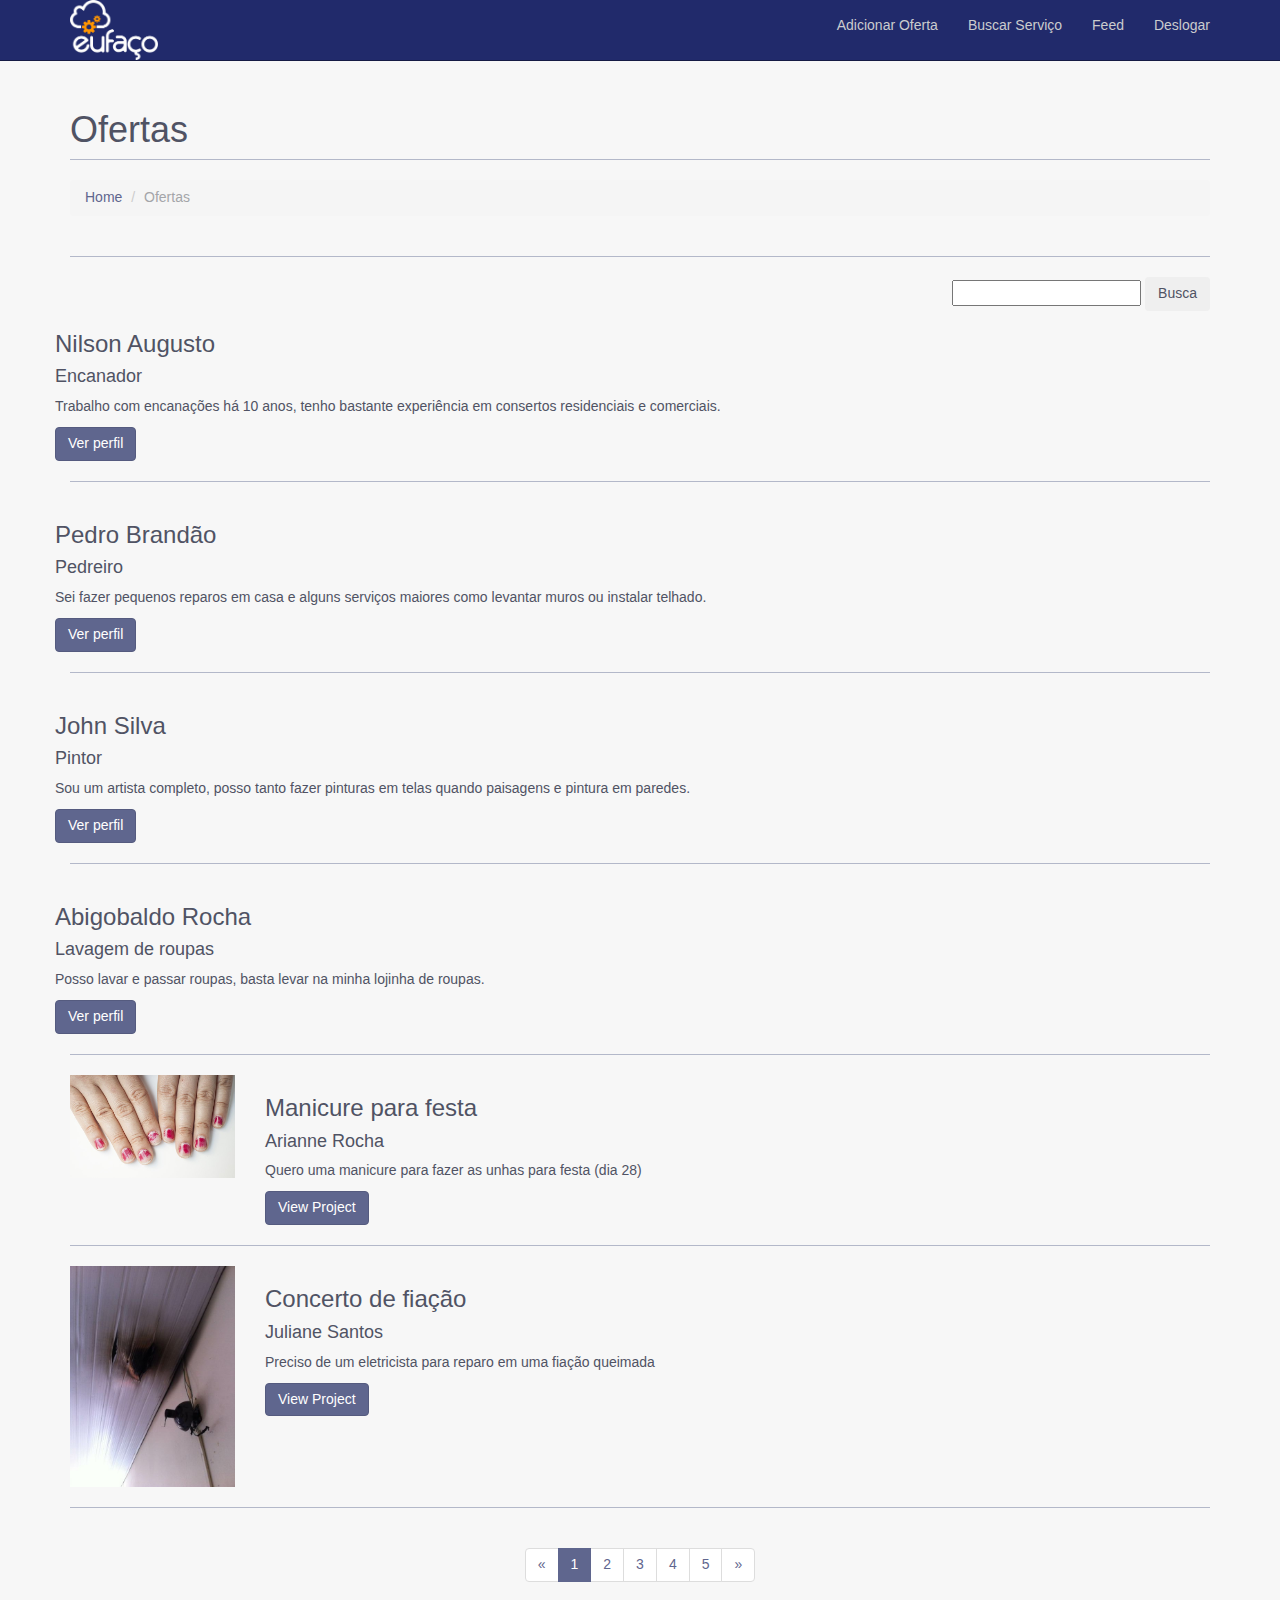
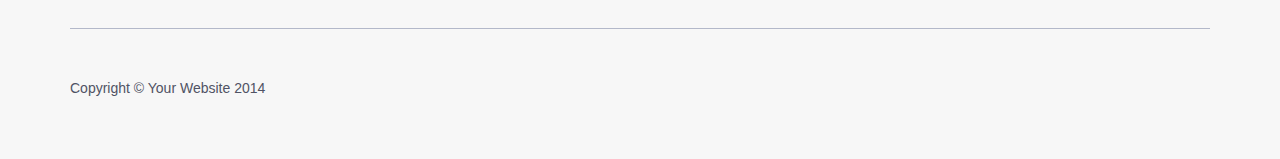
<file: template/ofertas.html>
<!DOCTYPE html>
<html lang="en">

<head>

    <meta charset="utf-8">
    <meta http-equiv="X-UA-Compatible" content="IE=edge">
    <meta name="viewport" content="width=device-width, initial-scale=1">
    <meta name="description" content="">
    <meta name="author" content="">

    <title>Modern Business - Start Bootstrap Template</title>

    <!-- Bootstrap Core CSS -->
    <link href="css/bootstrap.css" rel="stylesheet">

    <!-- Custom CSS -->
    <link href="css/modern-business.css" rel="stylesheet">

    <!-- Custom Fonts -->
    <link href="font-awesome/css/font-awesome.min.css" rel="stylesheet" type="text/css">

    <!-- HTML5 Shim and Respond.js IE8 support of HTML5 elements and media queries -->
    <!-- WARNING: Respond.js doesn't work if you view the page via file:// -->
    <!--[if lt IE 9]>
        <script src="https://oss.maxcdn.com/libs/html5shiv/3.7.0/html5shiv.js"></script>
        <script src="https://oss.maxcdn.com/libs/respond.js/1.4.2/respond.min.js"></script>
    <![endif]-->

</head>

<body>

    <!-- Navigation -->
    <nav class="navbar navbar-inverse navbar-fixed-top" role="navigation">
        <div class="container">
            <!-- Brand and toggle get grouped for better mobile display -->
            <div class="navbar-header">
                <button type="button" class="navbar-toggle" data-toggle="collapse" data-target="#bs-example-navbar-collapse-1">
                    <span class="sr-only">Toggle navigation</span>
                    <span class="icon-bar"></span>
                    <span class="icon-bar"></span>
                    <span class="icon-bar"></span>
                </button>
                <a href="index.html"><img src="img/negativoLogo.png" href="index.html" style="height: 60px" alt=""></a>
                
                <!--<a class="navbar-brand" href="index.html" src="img/positivoLogo.png">Renda-Extra</a>-->
            </div>
            <!-- Collect the nav links, forms, and other content for toggling -->
            <div class="collapse navbar-collapse" id="bs-example-navbar-collapse-1">
                <ul class="nav navbar-nav navbar-right">
                  <li>
                      <a href="login.html">Adicionar Oferta</a>
                  </li>
                  <li>
                      <a href="login.html">Buscar Serviço</a>
                  </li>
                    <li>
                        <a href="login.html">Feed</a>
                    </li>
                    <li>
                        <a href="index.html">Deslogar</a>
                    </li>

                </ul>
            </div>
            <!-- /.navbar-collapse -->
        </div>
        <!-- /.container -->
    </nav>

    <!-- Page Content -->
    <div class="container">

        <!-- Page Heading/Breadcrumbs -->
        <div class="row">
            <div class="col-lg-12">
                
                <div>
           <br>
                
                    <h1 class="page-header">Ofertas
                </h1>
                    
                </div>
               
                
                <ol class="breadcrumb">
                    <li><a href="index.html">Home</a>
                    </li>
                    <li class="active">Ofertas</li>
                
                </ol>
            </div>

        </div>
        <!-- /.row -->


        <!-- /.row -->

        <hr>
<form class="form-search text-right">
      <input type="text" class="input-medium search-query">
      <button type="submit" class="btn">Busca</button>
    </form>
        <!-- Project Two -->
        <div class="row">
            <div class="col-md-2">
                <!--<a href="portfolio-item.html">
                    <img class="img-responsive img-hover" src="img/encanador2.jpg" alt="">
                </a>-->
            </div>
            <!--<div class="col-md-5">-->
                <h3>Nilson Augusto</h3>
                <h4>Encanador</h4>
                <p>Trabalho com encanações há 10 anos, tenho bastante experiência em consertos residenciais e comerciais.</p>
                <a class="btn btn-primary" href="portfolio-item.html">Ver perfil</i></a>
            <!--</div>-->
        </div>
        <!-- /.row -->

        <hr>

        <!-- Project Three -->
        <div class="row">
            <div class="col-md-2">
                <!--<a href="portfolio-item.html">
                    <img class="img-responsive img-hover" src="img/muro.JPG" alt="">
                </a>-->
            </div>
            <!--<div class="col-md-5">-->
                <h3>Pedro Brandão</h3>
                <h4>Pedreiro</h4>
                <p>Sei fazer pequenos reparos em casa e alguns serviços maiores como levantar muros ou instalar telhado.</p>
                <a class="btn btn-primary" href="portfolio-item.html">Ver perfil</i></a>
            <!--</div>-->
        </div>
        <!-- /.row -->

        <hr>

        <!-- Project Four -->
        <div class="row">

            <div class="col-md-2">
                <!--<a href="portfolio-item.html">
                    <img class="img-responsive img-hover" src="img/diarista.JPG" alt="">
                </a>-->
            </div>
            <!--<div class="col-md-5">-->
                <h3>John Silva</h3>
                <h4>Pintor</h4>
                <p>Sou um artista completo, posso tanto fazer pinturas em telas quando paisagens e pintura em paredes.</p>
                <a class="btn btn-primary" href="portfolio-item.html">Ver perfil</i></a>
            <!--</div>-->
        </div>
        <!-- /.row -->

        <hr>

        <!-- Project Five -->
        <div class="row">
            <div class="col-md-2">
                <!--<a href="#">-->
                    <!--<img class="img-responsive img-hover" src="img/lavar roupa.jpg" alt="">
                </a>-->
            </div>
            <!--<div class="col-md-5">-->
                <h3>Abigobaldo Rocha</h3>
                <h4>Lavagem de roupas</h4>
                <p>Posso lavar e passar roupas, basta levar na minha lojinha de roupas.</p>
                <a class="btn btn-primary" href="#">Ver perfil</a>
            <!--</div>-->
        </div>

<hr>
        <div class="row">
            <div class="col-md-2">
                <a href="#">
                    <img class="img-responsive img-hover" src="img/manicure.jpg" alt="">
                </a>
            </div>
            <div class="col-md-5">
                <h3>Manicure para festa</h3>
                <h4>Arianne Rocha</h4>
                <p>Quero uma manicure para fazer as unhas para festa (dia 28)</p>
                <a class="btn btn-primary" href="#">View Project</a>
            </div>
        </div>
<hr>

        <div class="row">
            <div class="col-md-2">
                <a href="#">
                    <img class="img-responsive img-hover"  src="img/fiação.jpg" alt="">
                </a>
            </div>
            <div class="col-md-5">
                <h3>Concerto de fiação</h3>
                <h4>Juliane Santos</h4>
                <p>Preciso de um eletricista para reparo em uma fiação queimada</p>
                <a class="btn btn-primary" href="#">View Project</i></a>
            </div>
        </div>
        <!-- /.row -->

        <hr>

        <!-- Pagination -->
        <div class="row text-center">
            <div class="col-lg-12">
                <ul class="pagination">
                    <li>
                        <a href="#">&laquo;</a>
                    </li>
                    <li class="active">
                        <a href="#">1</a>
                    </li>
                    <li>
                        <a href="#">2</a>
                    </li>
                    <li>
                        <a href="#">3</a>
                    </li>
                    <li>
                        <a href="#">4</a>
                    </li>
                    <li>
                        <a href="#">5</a>
                    </li>
                    <li>
                        <a href="#">&raquo;</a>
                    </li>
                </ul>
            </div>
        </div>
        <!-- /.row -->

        <hr>

        <!-- Footer -->
        <footer>
            <div class="row">
                <div class="col-lg-12">
                    <p>Copyright &copy; Your Website 2014</p>
                </div>
            </div>
        </footer>

    </div>
    <!-- /.container -->

    <!-- jQuery -->
    <script src="js/jquery.js"></script>

    <!-- Bootstrap Core JavaScript -->
    <script src="js/bootstrap.min.js"></script>

</body>

</html>
</file>
<file: template/css/modern-business.css>
/*!
 * Start Bootstrap - Modern Business (http://startbootstrap.com/)
 * Copyright 2013-2016 Start Bootstrap
 * Licensed under MIT (https://github.com/BlackrockDigital/startbootstrap/blob/gh-pages/LICENSE)
 */

/* Global Styles */

html,
body {
    height: 100%;
}

body {
    padding-top: 50px; /* Required padding for .navbar-fixed-top. Remove if using .navbar-static-top. Change if height of navigation changes. */
}

.img-portfolio {
    margin-bottom: 30px;
}

.img-hover:hover {
    opacity: 0.8;
}

/* Home Page Carousel */

header.carousel {
    height: 50%;
}

header.carousel .item,
header.carousel .item.active,
header.carousel .carousel-inner {
    height: 100%;
}

header.carousel .fill {
    width: 100%;
    height: 100%;
    background-position: center;
    background-size: cover;
}

/* 404 Page Styles */

.error-404 {
    font-size: 100px;
}

/* Pricing Page Styles */

.price {
    display: block;
    font-size: 50px;
    line-height: 50px;
}

.price sup {
    top: -20px;
    left: 2px;
    font-size: 20px;
}

.period {
    display: block;
    font-style: italic;
}

/* Footer Styles */

footer {
    margin: 50px 0;
}

/* Responsive Styles */

@media(max-width:991px) {
    .customer-img,
    .img-related {
        margin-bottom: 30px;
    }
}

@media(max-width:767px) {
    .img-portfolio {
        margin-bottom: 15px;
    }

    header.carousel .carousel {
        height: 70%;
    }
}
</file>
